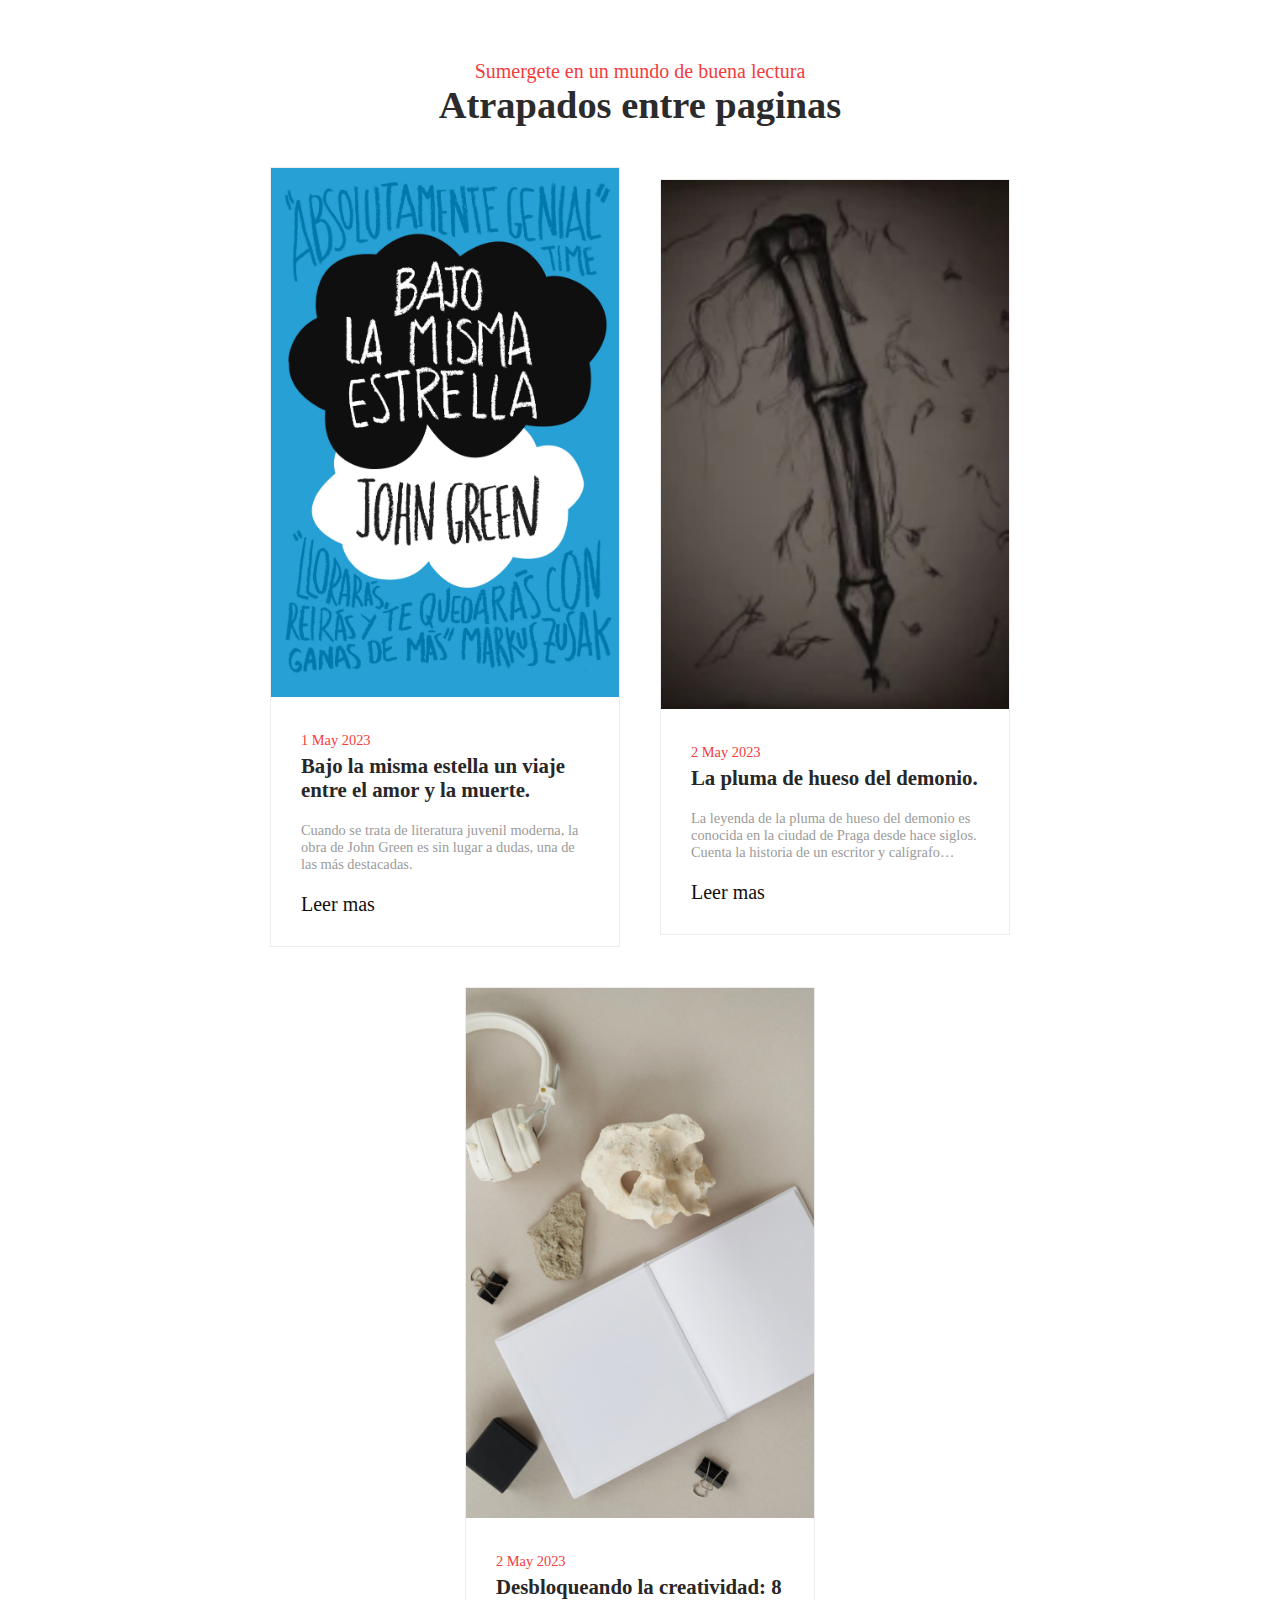
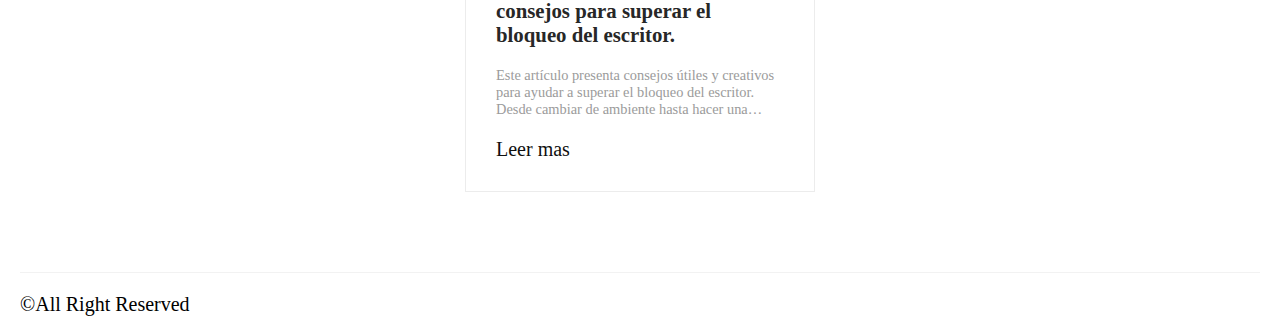
<file: index.html>
<!DOCTYPE html>
<html lang="es">

<head>
  <meta charset="UTF-8">
  <meta http-equiv="X-UA-Compatible" content="IE=Edge">
  <meta name="viewport" content="width=device-width, initial-scale=1">
  
  <title>Atrapados entre paginas</title>
  
  <link rel="stylesheet" href="style.css">
  
</head>


<body>
  
  <!-- Contenedor general -->
  <div id="blog">
    
    <!-- Texto Fijo -->
    <div class="blog-heading">
      <span>Sumergete en un mundo de buena lectura</span>
      <h3>Atrapados entre paginas</h3>
    </div>  
    
    <!-- Conenedor de casillas del blog  -->
    
    <div class="blog-container">
      
      
      <!-- Blog Box 1  -->
      <div class="blog-box">
        
        <!-- Blog Imagen  -->
        
        <div class="blog-img">
          <img src="libro.png">
        </div>
        
        <!-- Blog texto  -->
        
        <div class="blog-text">
          <span>1 May 2023</span>
          <a class="blog-title" href="articulo.html">Bajo la misma estella un viaje entre el amor y la muerte.</a>
          <p>Cuando se trata de literatura juvenil moderna, la obra de John Green es sin lugar a dudas, una de las más destacadas.
          </p>
          <a href="articulo.html">Leer mas</a>
        </div>
        
      </div>
      
      
      <!-- Blog Box 2  -->
      <div class="blog-box">
      
        <!-- Blog Imagen  -->
      
        <div class="blog-img">
          <img src="articulo 1.png">
        </div>
      
        <!-- Blog texto  -->
      
        <div class="blog-text">
          <span>2 May 2023</span>
          <a class="blog-title" href="articulo 1.html">La pluma de hueso del demonio.</a>
          <p>La leyenda de la pluma de hueso del demonio es conocida en la ciudad de Praga desde hace siglos. Cuenta la historia de un escritor y calígrafo talentoso que un día encontró una extraña pluma hecha de huesos de ave que lo llevó a escribir obras oscuras y macabras. A pesar de las advertencias de un demonio en sus sueños, Matej ignoró sus consejos y continuó escribiendo con la pluma maldita. El resultado fue una historia de terror que inspiró el mito de la pluma de hueso del demonio que todavía circula hoy en día.
          </p>
          <a href="articulo 1.html">Leer mas</a>
        </div>
      
      </div>
      
      <!-- Blog Box 3 -->
      <div class="blog-box">
      
        <!-- Blog Imagen  -->
      
        <div class="blog-img">
          <img src="articulo 3.png">
        </div>
      
        <!-- Blog texto  -->
      
        <div class="blog-text">
          <span>2 May 2023</span>
          <a class="blog-title" href="articulo 3.html">Desbloqueando la creatividad: 8 consejos para superar el bloqueo del escritor.</a>
          <p>Este artículo presenta consejos útiles y creativos para ayudar a superar el bloqueo del escritor. Desde cambiar de ambiente hasta hacer una lluvia de ideas, estos consejos pueden ayudarte a encontrar la inspiración y motivación que necesitas para escribir con confianza y pasión. Además, el artículo sugiere establecer una rutina, hablar con otros escritores y experimentar con diferentes formas de escritura para mantener la mente fresca y estimular la creatividad. Si te encuentras cara a cara con la hoja en blanco, este artículo es el lugar perfecto para obtener ayuda y superar el bloqueo del escritor.
          </p>
          <a href="articulo 3.html">Leer mas</a>
        </div>
      </div>
      
      
    </div>
    
    
    
    
    
  </div>
  
  <footer>
    <p>©All Right Reserved</p>
  </footer>
</body>

</html>
</file>
<file: style.css>
*{
  text-decoration: none;
  list-style: none;
  color: black;
  margin: 0;
  padding: 0;
  box-sizing: border-box;
}
::selection{
  background: transparent;
}
body {
  font-size: 15pt;
  font-family: serif;
  padding: 20px;
}
#blog{
  display: flex;
  justify-content: center;
  align-items: center;
  flex-direction: column;
  padding: 40px;
  border-bottom: 1px solid rgba(0, 0, 0, 0.05);
  margin-bottom: 20px;
}
.blog-heading{
  display: flex;
  justify-content: center;
  align-items: center;
  flex-direction: column;
}
.blog-heading span{
  color: #f33c3c;
}
.blog-heading h3{
  font-size: 2.4rem;
  color: #2b2b2b;
  font-weight: bolder;
}
.blog-container{
  display: flex;
  justify-content: center;
  align-items: center;
  margin: 20px 0;
  flex-wrap: wrap;
}
.blog-box{
  width: 350px;
  background-color: #ffffff;
  border: 1px solid #ececec;
  margin: 20px;
}
.blog-img{
  width: 100%;
  height: auto;
}
.blog-img img{
  width: 100%;
  height: 100%;
  object-fit: cover;
  object-position: center;
}
.blog-text{
  padding: 30px;
  display: flex;
  flex-direction: column;
}
.blog-text span{
  color: #f33c3c;
  font-size: 0.9rem;
  margin-bottom: 5px;
}
.blog-text .blog-title{
  font-size: 1.3rem;
  font-weight: bold;
  color: #272727;
}
.blog-text .blog-title:hover{
  color: #f33c3c;
  transition: all ease 0.3s;
}
.blog-text p{
  color: #9b9b9b;
  font-size: 0.9rem;
  display: -webkit-box;
  -webkit-line-clamp: 3;
  -webkit-box-orient: vertical;
  overflow: hidden;
  text-overflow: ellipsis;
  margin: 20px 0px;
}
.blog-text a{
  color: #0f0f0f;
}
.blog-text a:hover{
  color: #f33c3c;
  transition: all ease 0.3s;
}







.contenido{
  display: flex;
  flex-direction: column;
  align-items: center;
  border-bottom: 1px solid rgba(0, 0, 0, 0.05);
  margin-bottom: 20px;
}
.contenido .regesar{
  color: #0f0f0f;
}
.contenido .regresar:hover{
  color: #f33c3c;
  transition: all ease 0.3s;
}
.contenido h1{
  color: #272727;
  font-size: 1.9rem;
  margin: 10px;
}
.contenido p{
  text-align: justify;
  line-height: 30px;
  padding: 5px;
  color: #9b9b9b;
}
</file>
